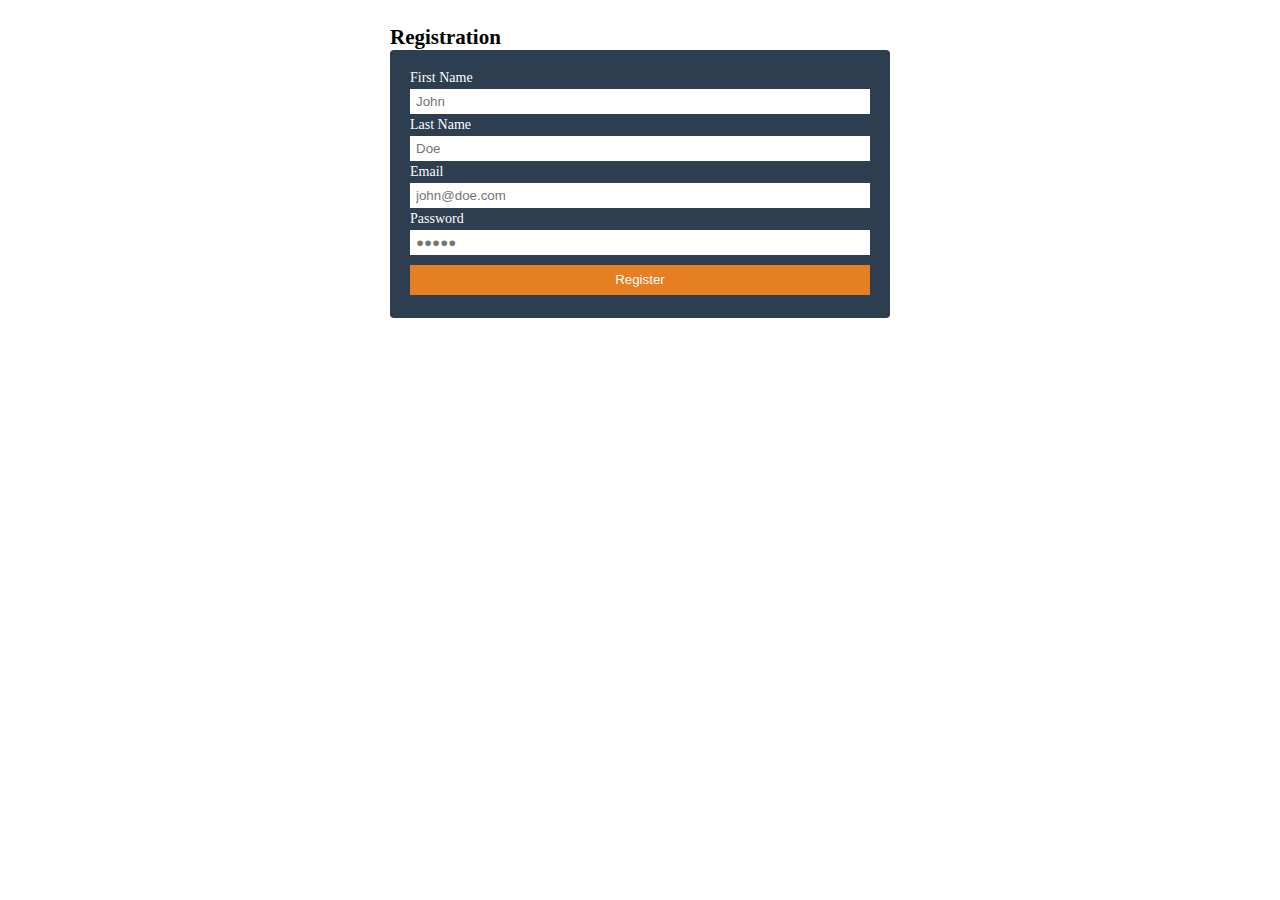
<file: jQuary/index.html>
<!--Correct username: invitado / pass: hgm2015-->

<html>
    <head>
        <link rel="stylesheet" href="index.css">
        <script src="index.js"></script>
        
    </head>
    <body>
        <div class="container">
            <h2>Registration</h2>
            <form action="" name="registration">
          
              <label for="firstname">First Name</label>
              <input type="text" name="firstname" id="firstname" placeholder="John"/>
          
              <label for="lastname">Last Name</label>
              <input type="text" name="lastname" id="lastname" placeholder="Doe"/>
          
              <label for="email">Email</label>
              <input type="email" name="email" id="email" placeholder="john@doe.com"/>
          
              <label for="password">Password</label>
              <input type="password" name="password" id="password" placeholder="&#9679;&#9679;&#9679;&#9679;&#9679;"/>
          
              <button type="submit">Register</button>
          
            </form>
          </div>
    </body>
</html>
</file>
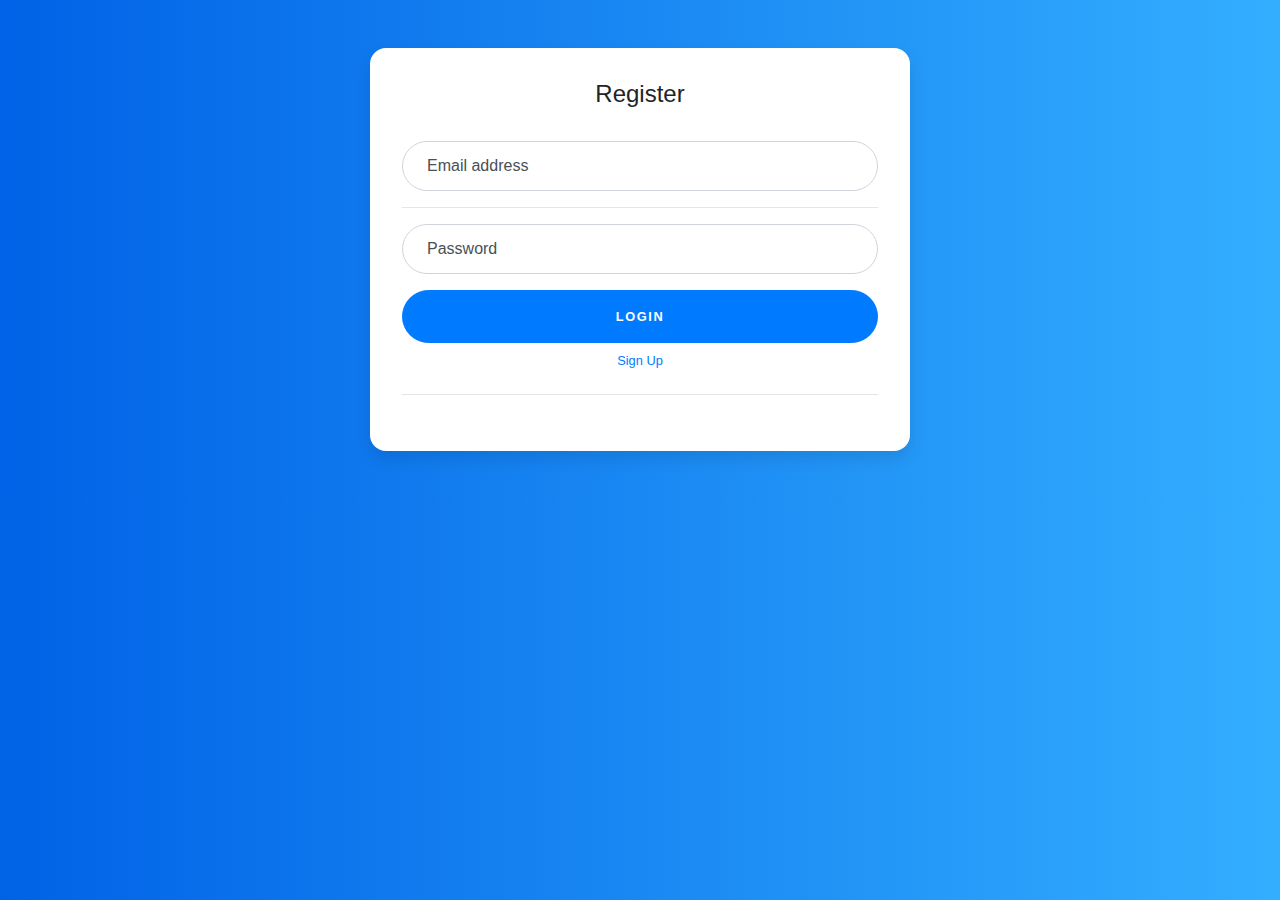
<file: login.html>
<!DOCTYPE html>
<html lang="en">
<head>
    <meta charset="UTF-8">
    <meta name="viewport" content="width=device-width, initial-scale=1.0">
    <title>Login</title>
    <link rel="stylesheet" href="https://stackpath.bootstrapcdn.com/bootstrap/4.5.2/css/bootstrap.min.css">
    <script src="https://stackpath.bootstrapcdn.com/bootstrap/4.5.2/js/bootstrap.min.js"></script>
    <script src="https://code.jquery.com/jquery-3.5.1.min.js" integrity="sha256-9/aliU8dGd2tb6OSsuzixeV4y/faTqgFtohetphbbj0=" crossorigin="anonymous"></script>
    <style>
        :root {
            --input-padding-x: 1.5rem;
            --input-padding-y: .75rem;
          }
          
          body {
            background: #80243b;
            background: linear-gradient(to right, #0062E6, #33AEFF);
          }
          
          .card-signin {
            border: 0;
            border-radius: 1rem;
            box-shadow: 0 0.5rem 1rem 0 rgba(0, 0, 0, 0.1);
            overflow: hidden;
          }
          
          .card-signin .card-title {
            margin-bottom: 2rem;
            font-weight: 300;
            font-size: 1.5rem;
          }
          
          .card-signin .card-img-left {
            width: 45%;
            /* Link to your background image using in the property below! */
            background: scroll center url('https://images.unsplash.com/photo-1599059918158-7c034ceabefa?ixlib=rb-1.2.1&ixid=eyJhcHBfaWQiOjEyMDd9&auto=format&fit=crop&w=1050&q=80');
            background-size: cover;
          }
          
          .card-signin .card-body {
            padding: 2rem;
          }
          
          .form-signin {
            width: 100%;
          }
          
          .form-signin .btn {
            font-size: 80%;
            border-radius: 5rem;
            letter-spacing: .1rem;
            font-weight: bold;
            padding: 1rem;
            transition: all 0.2s;
          }
          
          .form-label-group {
            position: relative;
            margin-bottom: 1rem;
          }
          
          .form-label-group input {
            height: auto;
            border-radius: 2rem;
          }
          
          .form-label-group>input,
          .form-label-group>label {
            padding: var(--input-padding-y) var(--input-padding-x);
          }
          
          .form-label-group>label {
            position: absolute;
            top: 0;
            left: 0;
            display: block;
            width: 100%;
            margin-bottom: 0;
            /* Override default `<label>` margin */
            line-height: 1.5;
            color: #495057;
            border: 1px solid transparent;
            border-radius: .25rem;
            transition: all .1s ease-in-out;
          }
          
          .form-label-group input::-webkit-input-placeholder {
            color: transparent;
          }
          
          .form-label-group input:-ms-input-placeholder {
            color: transparent;
          }
          
          .form-label-group input::-ms-input-placeholder {
            color: transparent;
          }
          
          .form-label-group input::-moz-placeholder {
            color: transparent;
          }
          
          .form-label-group input::placeholder {
            color: transparent;
          }
          
          .form-label-group input:not(:placeholder-shown) {
            padding-top: calc(var(--input-padding-y) + var(--input-padding-y) * (2 / 3));
            padding-bottom: calc(var(--input-padding-y) / 3);
          }
          
          .form-label-group input:not(:placeholder-shown)~label {
            padding-top: calc(var(--input-padding-y) / 3);
            padding-bottom: calc(var(--input-padding-y) / 3);
            font-size: 12px;
            color: #777;
          }
          
          .btn-google {
            color: white;
            background-color: #ea4335;
          }
          
          .btn-facebook {
            color: white;
            background-color: #3b5998;
          }
    </style>
</head>
<body>
    <div class="container">
      <div class="row">
        <div class="col-lg-10 col-xl-6 mx-auto">
          <div class="card card-signin flex-row my-5">
            <div class="card-body">
              <h5 class="card-title text-center">Register</h5>
              <form class="form-signin">
  
                <div class="form-label-group">
                  <input type="email" id="inputEmail" class="form-control" placeholder="Email address" required>
                  <label for="inputEmail">Email address</label>
                </div>
                
                <hr>
  
                <div class="form-label-group">
                  <input type="password" id="inputPassword" class="form-control" placeholder="Password" required>
                  <label for="inputPassword">Password</label>
                </div>
  
                <button class="btn btn-lg btn-primary btn-block text-uppercase" type="submit">Login</button>
                <a class="d-block text-center mt-2 small" href="signup.html">Sign Up</a>
                <hr class="my-4">
              </form>
            </div>
          </div>
        </div>
      </div>
    </div>
  </body>
</html>
</file>
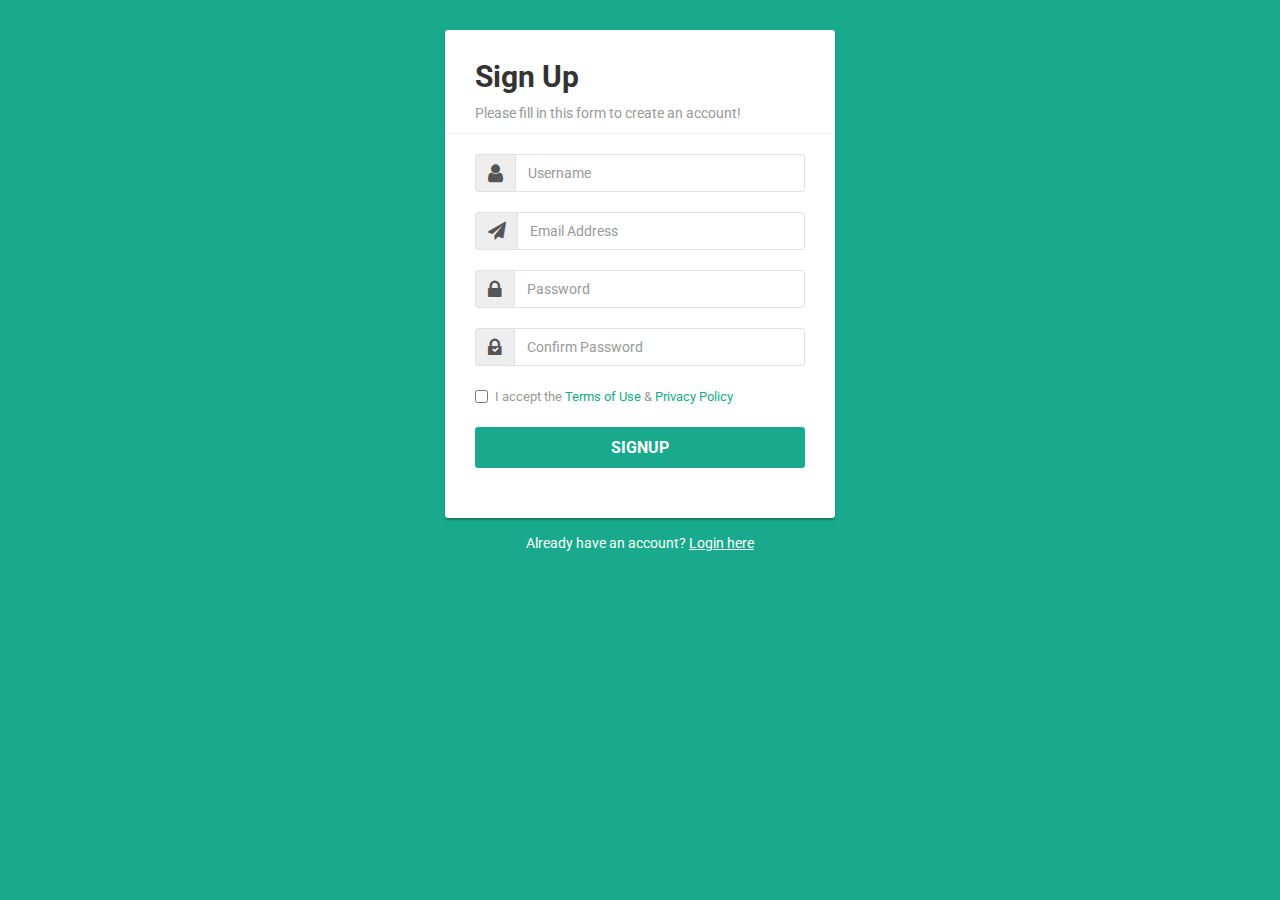
<file: signup.html>
<!DOCTYPE html>
<html lang="en">
<head>
<meta charset="utf-8">
<meta http-equiv="X-UA-Compatible" content="IE=edge">
<meta name="viewport" content="width=device-width, initial-scale=1">
<link href="https://fonts.googleapis.com/css?family=Roboto:400,700" rel="stylesheet">
<title>Bootstrap Sign up Form with Icons</title> 
<link rel="stylesheet" href="https://maxcdn.bootstrapcdn.com/bootstrap/3.3.7/css/bootstrap.min.css">
<link rel="stylesheet" href="https://maxcdn.bootstrapcdn.com/font-awesome/4.7.0/css/font-awesome.min.css">
<script src="https://ajax.googleapis.com/ajax/libs/jquery/1.12.4/jquery.min.js"></script>
<script src="https://maxcdn.bootstrapcdn.com/bootstrap/3.3.7/js/bootstrap.min.js"></script> 
<style>
	body {
		color: #fff;
		background: #19aa8d;
		font-family: 'Roboto', sans-serif;
	}
	.form-control, .form-control:focus, .input-group-addon {
		border-color: #e1e1e1;
	}
    .form-control, .btn {        
        border-radius: 3px;
    }
	.signup-form {
		width: 390px;
		margin: 0 auto;
		padding: 30px 0;
	}
    .signup-form form {
		color: #999;
		border-radius: 3px;
    	margin-bottom: 15px;
        background: #fff;
        box-shadow: 0px 2px 2px rgba(0, 0, 0, 0.3);
        padding: 30px;
    }
	.signup-form h2 {
		color: #333;
		font-weight: bold;
        margin-top: 0;
    }
    .signup-form hr {
        margin: 0 -30px 20px;
    }
	.signup-form .form-group {
		margin-bottom: 20px;
	}
	.signup-form label {
		font-weight: normal;
		font-size: 13px;
	}
	.signup-form .form-control {
		min-height: 38px;
		box-shadow: none !important;
	}	
	.signup-form .input-group-addon {
		max-width: 42px;
		text-align: center;
	}
	.signup-form input[type="checkbox"] {
		margin-top: 2px;
	}   
    .signup-form .btn{        
        font-size: 16px;
        font-weight: bold;
		background: #19aa8d;
		border: none;
		min-width: 140px;
    }
	.signup-form .btn:hover, .signup-form .btn:focus {
		background: #179b81;
        outline: none;
	}
	.signup-form a {
		color: #fff;	
		text-decoration: underline;
	}
	.signup-form a:hover {
		text-decoration: none;
	}
	.signup-form form a {
		color: #19aa8d;
		text-decoration: none;
	}	
	.signup-form form a:hover {
		text-decoration: underline;
	}
	.signup-form .fa {
		font-size: 21px;
	}
	.signup-form .fa-paper-plane {
		font-size: 18px;
	}
	.signup-form .fa-check {
		color: #fff;
		left: 17px;
		top: 18px;
		font-size: 7px;
		position: absolute;
	}
</style>
</head>
<body>
<div class="signup-form">
    <form action="signup.html" method="GET">
		<h2>Sign Up</h2>
		<p>Please fill in this form to create an account!</p>
		<hr>
        <div class="form-group">
			<div class="input-group">
				<span class="input-group-addon"><i class="fa fa-user"></i></span>
				<input type="text" class="form-control" name="username" placeholder="Username" required="required">
			</div>
        </div>
        <div class="form-group">
			<div class="input-group">
				<span class="input-group-addon"><i class="fa fa-paper-plane"></i></span>
				<input type="email" class="form-control" name="email" placeholder="Email Address" required="required">
			</div>
        </div>
		<div class="form-group">
			<div class="input-group">
				<span class="input-group-addon"><i class="fa fa-lock"></i></span>
				<input type="password" class="form-control" name="password" placeholder="Password" required="required">
			</div>
        </div>
		<div class="form-group">
			<div class="input-group">
				<span class="input-group-addon">
					<i class="fa fa-lock"></i>
					<i class="fa fa-check"></i>
				</span>
				<input type="password" class="form-control" name="confirm_password" placeholder="Confirm Password" required="required">
			</div>
        </div>
        <div class="form-group">
			<label class="checkbox-inline"><input type="checkbox" required="required"> I accept the <a href="#">Terms of Use</a> &amp; <a href="#">Privacy Policy</a></label>
		</div>
		<div class="form-group">
            <button class="btn btn-lg btn-primary btn-block text-uppercase" type="submit">signup</button>
        </div>
    </form>
	<div class="text-center">Already have an account? <a href="login.html">Login here</a></div>
</div>
</body>
</html>
</file>
<file: jQuary/index.css>
* {
    margin: 0;
    padding: 0;
  }
  
  body {
    font-family: "Open Sans";
    font-size: 14px;
  }
  
  .container {
    width: 500px;
    margin: 25px auto;
  }
  
  form {
    padding: 20px;
    background: #2c3e50;
    color: #fff;
    -moz-border-radius: 4px;
    -webkit-border-radius: 4px;
    border-radius: 4px;
  }
  form label,
  form input,
  form button {
    border: 0;
    margin-bottom: 3px;
    display: block;
    width: 100%;
  }
  form input {
    height: 25px;
    line-height: 25px;
    background: #fff;
    color: #000;
    padding: 0 6px;
    -moz-box-sizing: border-box;
    -webkit-box-sizing: border-box;
    box-sizing: border-box;
  }
  form button {
    height: 30px;
    line-height: 30px;
    background: #e67e22;
    color: #fff;
    margin-top: 10px;
    cursor: pointer;
  }
  form .error {
    color: #ff0000;
  }
</file>
